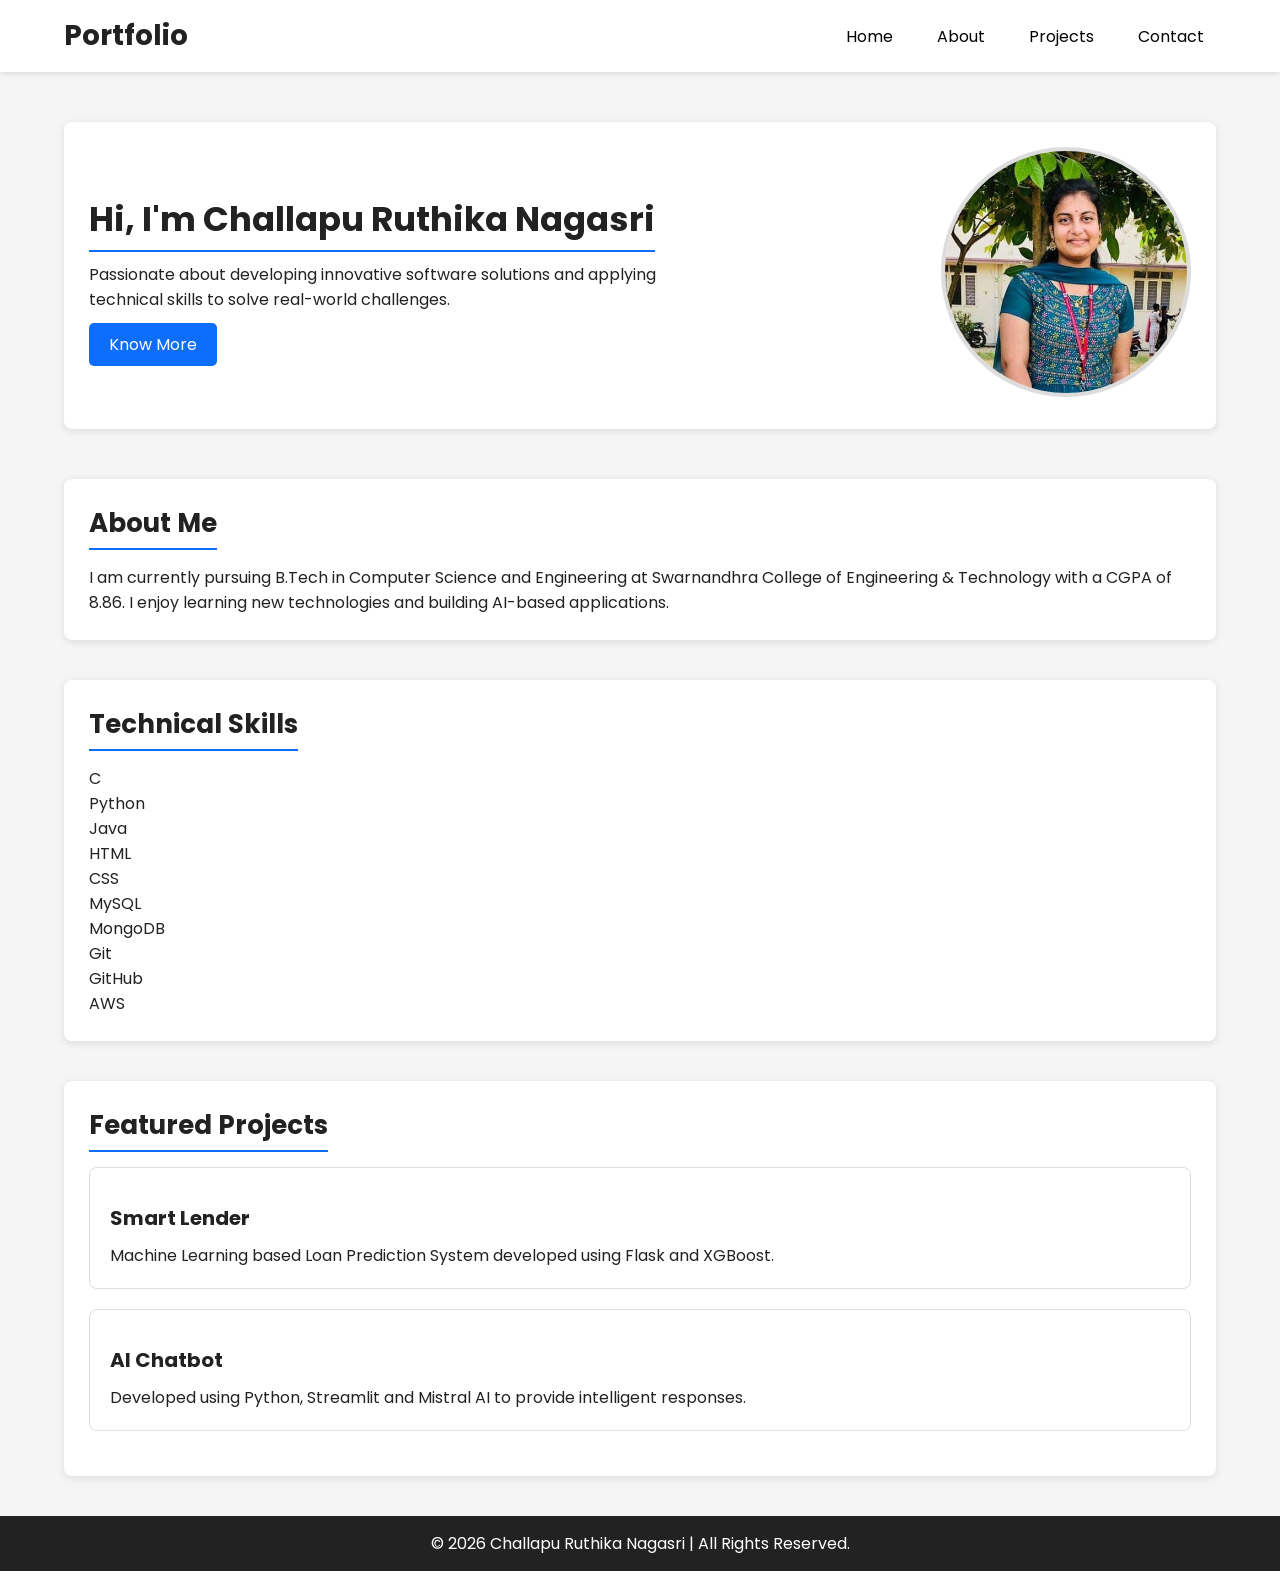
<file: index.html>
<!DOCTYPE html>
<html lang="en">

<head>
    <meta charset="UTF-8">
    <meta name="viewport" content="width=device-width, initial-scale=1.0">

    <meta name="description"
        content="Portfolio of Challapu Ruthika Nagasri - Software Developer, AI & ML Enthusiast">

    <meta name="keywords"
        content="Portfolio, Ruthika Nagasri, Software Developer, AI, Machine Learning, HTML, CSS">

    <meta name="author" content="Challapu Ruthika Nagasri">

    <title>Ruthika Nagasri | Portfolio</title>

    <link rel="stylesheet" href="style.css">
</head>

<body>

    <!-- Header Starts -->

    <header>

        <nav aria-label="Main Navigation">

            <h2 class="logo">Portfolio</h2>

            <ul>

                <li><a href="index.html">Home</a></li>

                <li><a href="about.html">About</a></li>

                <li><a href="projects.html">Projects</a></li>

                <li><a href="contact.html">Contact</a></li>

            </ul>

        </nav>

    </header>

    <!-- Header Ends -->



    <main>

        <!-- Hero Section Starts -->

        <section class="hero">

            <div class="hero-content">

                <h1>Hi, I'm Challapu Ruthika Nagasri</h1>


                <p>
                    Passionate about developing innovative software solutions and
                    applying technical skills to solve real-world challenges.
                </p>

                <a href="about.html" class="btn">Know More</a>

            </div>

            <div class="hero-image">

                <img src="images/profile.jpeg"
                    alt="Profile photo of Challapu Ruthika Nagasri">

            </div>

        </section>

        <!-- Hero Section Ends -->


        <!-- About Preview -->

        <section class="about">

            <h2>About Me</h2>

            <p>
                I am currently pursuing B.Tech in Computer Science and Engineering
                at Swarnandhra College of Engineering & Technology with a CGPA of
                8.86. I enjoy learning new technologies and building AI-based
                applications.
            </p>

        </section>



        <!-- Skills -->

        <section class="skills">

            <h2>Technical Skills</h2>

            <div class="skill-box">C</div>

            <div class="skill-box">Python</div>

            <div class="skill-box">Java</div>

            <div class="skill-box">HTML</div>

            <div class="skill-box">CSS</div>

            <div class="skill-box">MySQL</div>

            <div class="skill-box">MongoDB</div>

            <div class="skill-box">Git</div>

            <div class="skill-box">GitHub</div>

            <div class="skill-box">AWS</div>

        </section>



        <!-- Projects -->

        <section class="projects">

            <h2>Featured Projects</h2>

            <article class="project-card">

                <h3>Smart Lender</h3>

                <p>
                    Machine Learning based Loan Prediction System developed
                    using Flask and XGBoost.
                </p>

            </article>

            <article class="project-card">

                <h3>AI Chatbot</h3>

                <p>
                    Developed using Python, Streamlit and Mistral AI to provide
                    intelligent responses.
                </p>

            </article>

        </section>

    </main>



    <!-- Footer -->

    <footer>

        <p>
            © 2026 Challapu Ruthika Nagasri |
            All Rights Reserved.
        </p>

    </footer>

</body>

</html>
</file>
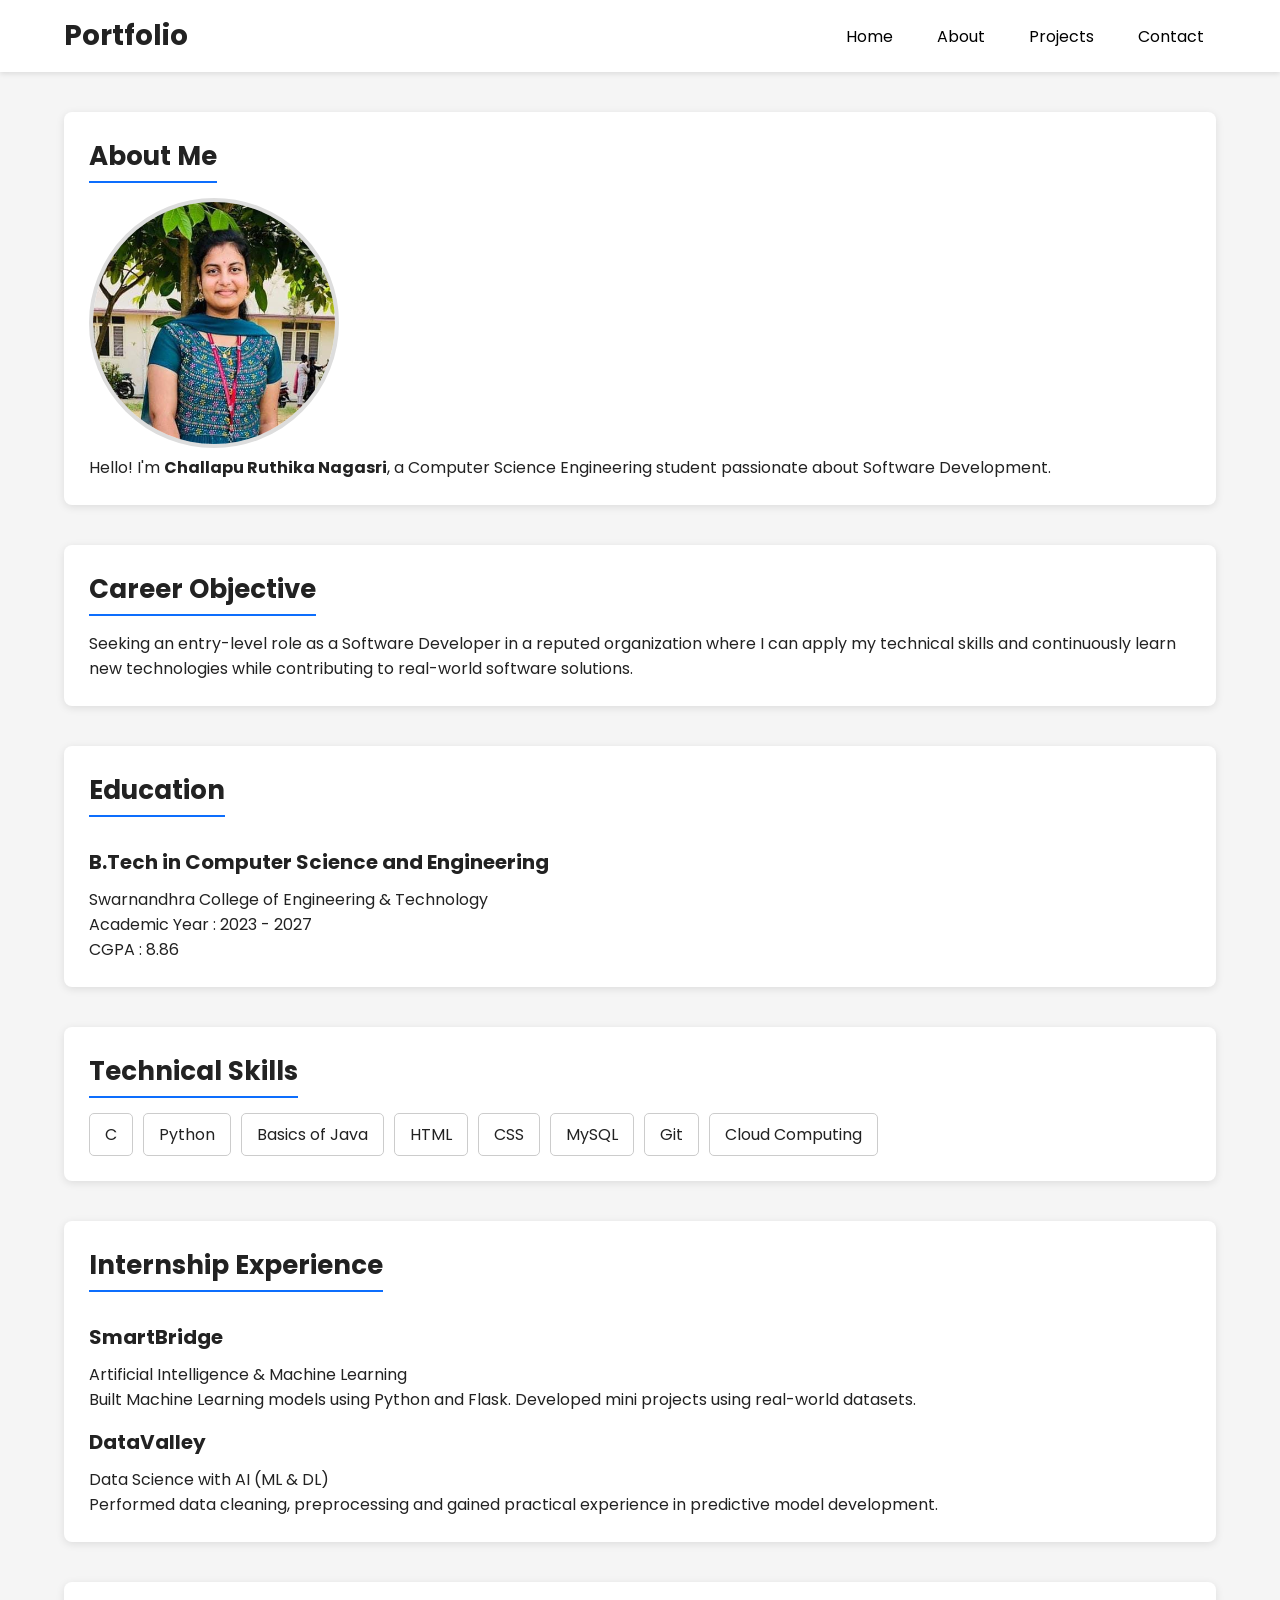
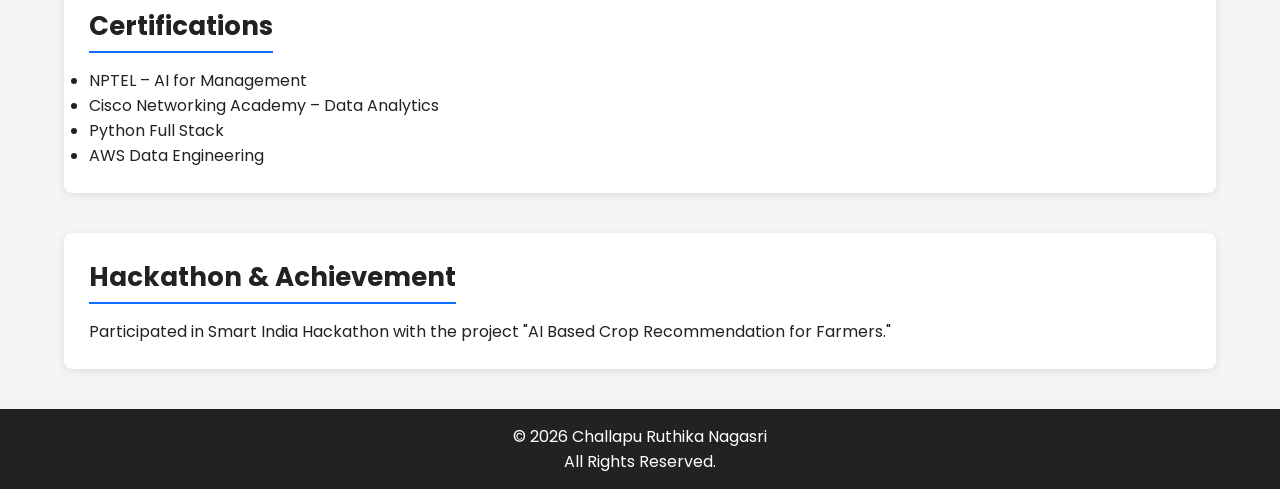
<file: about.html>
<!DOCTYPE html>
<html lang="en">

<head>

    <meta charset="UTF-8">

    <meta name="viewport" content="width=device-width, initial-scale=1.0">

    <meta name="description"
        content="About Challapu Ruthika Nagasri">

    <title>About | Ruthika Nagasri</title>

    <link rel="stylesheet" href="style.css">

</head>

<body>

    <!-- Header -->

    <header>

        <nav aria-label="Main Navigation">

            <h2 class="logo">Portfolio</h2>

            <ul>

                <li><a href="index.html">Home</a></li>

                <li><a href="about.html">About</a></li>

                <li><a href="projects.html">Projects</a></li>

                <li><a href="contact.html">Contact</a></li>

            </ul>

        </nav>

    </header>



    <!-- Main -->

    <main>

        <!-- About Section -->

        <section class="about">

    <h1>About Me</h1>

    <div class="hero-image">

    <img src="images/profile.jpeg"
         alt="Profile Photo of Ruthika Nagasri">

</div>
    <p>
        Hello! I'm <strong>Challapu Ruthika Nagasri</strong>, a Computer Science Engineering
        student passionate about Software Development.
    </p>

</section>



        <!-- Career Objective -->

        <section class="objective">

            <h2>Career Objective</h2>

            <p>
                Seeking an entry-level role as a Software Developer
                in a reputed organization where I can apply my
                technical skills and continuously learn new
                technologies while contributing to real-world
                software solutions.
            </p>

        </section>



        <!-- Education -->

        <section class="education">

            <h2>Education</h2>

            <article>

                <h3>B.Tech in Computer Science and Engineering</h3>

                <p>
                    Swarnandhra College of Engineering & Technology
                </p>

                <p>
                    Academic Year : 2023 - 2027
                </p>

                <p>
                    CGPA : 8.86
                </p>

            </article>

        </section>



        <!-- Technical Skills -->

        <section class="skills">

            <h2>Technical Skills</h2>

            <ul>

                <li>C</li>

                <li>Python</li>

                <li>Basics of Java</li>

                <li>HTML</li>

                <li>CSS</li>

                <li>MySQL</li>

                <li>Git</li>

                

                <li>Cloud Computing</li>

            </ul>

        </section>



        <!-- Internship -->

        <section class="internship">

            <h2>Internship Experience</h2>

            <article>

                <h3>SmartBridge</h3>

                <p>
                    Artificial Intelligence & Machine Learning
                </p>

                <p>
                    Built Machine Learning models using Python
                    and Flask. Developed mini projects using
                    real-world datasets.
                </p>

            </article>

            <article>

                <h3>DataValley</h3>

                <p>
                    Data Science with AI (ML & DL)
                </p>

                <p>
                    Performed data cleaning, preprocessing and
                    gained practical experience in predictive
                    model development.
                </p>

            </article>

        </section>



        <!-- Certifications -->

        <section class="certifications">

            <h2>Certifications</h2>

            <ul>

                <li>NPTEL – AI for Management</li>

                <li>Cisco Networking Academy – Data Analytics</li>

                <li>Python Full Stack</li>

                <li>AWS Data Engineering</li>

            </ul>

        </section>



        <!-- Achievement -->

        <section class="achievement">

            <h2>Hackathon & Achievement</h2>

            <p>
                Participated in Smart India Hackathon with the
                project "AI Based Crop Recommendation for Farmers."
            </p>

        </section>

    </main>



    <!-- Footer -->

    <footer>

        <p>

            © 2026 Challapu Ruthika Nagasri

            <br>

            All Rights Reserved.

        </p>

    </footer>

</body>

</html>
</file>
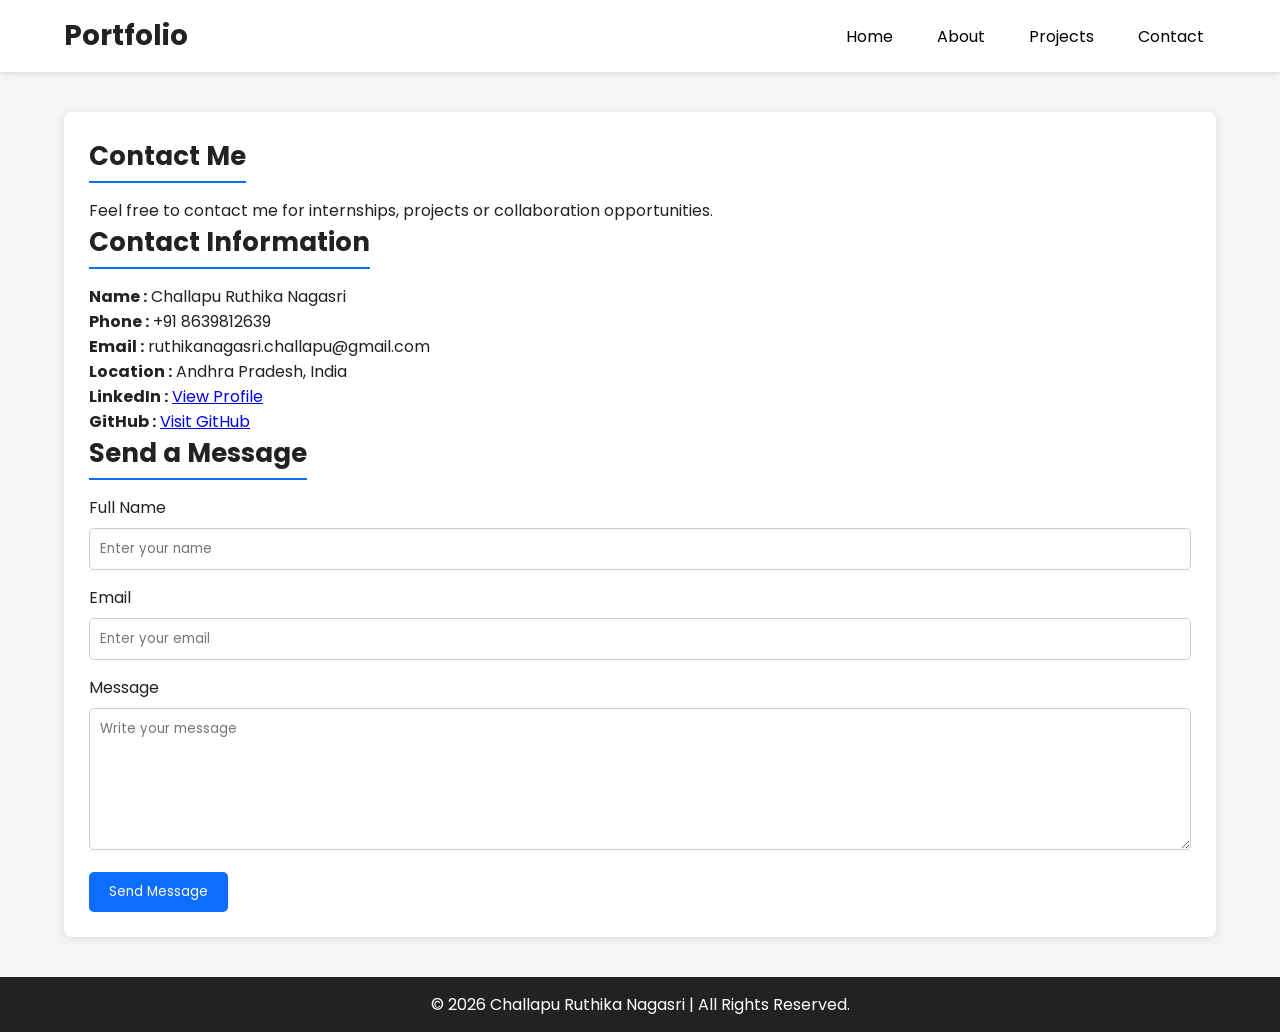
<file: contact.html>
<!DOCTYPE html>
<html lang="en">

<head>
    <meta charset="UTF-8">
    <meta name="viewport" content="width=device-width, initial-scale=1.0">
    <meta name="description" content="Contact Challapu Ruthika Nagasri">
    <title>Contact | Ruthika Nagasri</title>

    <link rel="stylesheet" href="style.css">
</head>

<body>

    <!-- Header -->

    <header>

        <nav aria-label="Main Navigation">

            <h2 class="logo">Portfolio</h2>

            <ul>

                <li><a href="index.html">Home</a></li>

                <li><a href="about.html">About</a></li>

                <li><a href="projects.html">Projects</a></li>

                <li><a href="contact.html">Contact</a></li>

            </ul>

        </nav>

    </header>



    <!-- Main -->

    <main>

        <section class="contact">

            <h1>Contact Me</h1>

            <p>
                Feel free to contact me for internships,
                projects or collaboration opportunities.
            </p>



            <article class="contact-details">

                <h2>Contact Information</h2>

                <p><strong>Name :</strong> Challapu Ruthika Nagasri</p>

                <p><strong>Phone :</strong> +91 8639812639</p>

                <p><strong>Email :</strong> ruthikanagasri.challapu@gmail.com</p>

                <p><strong>Location :</strong> Andhra Pradesh, India</p>

                <p>
                    <strong>LinkedIn :</strong>
                    <a href="https://www.linkedin.com/in/ruthikanagasri-challapu-206787320" target="_blank">
                        View Profile
                    </a>
                </p>

                <p>
                    <strong>GitHub :</strong>
                    <a href="https://github.com/Ruthikanagasrichallapu" target="_blank">
                        Visit GitHub
                    </a>
                </p>

            </article>



            <!-- Contact Form -->

            <article class="contact-form">

                <h2>Send a Message</h2>

                <form>

                    <label for="name">Full Name</label>

                    <input type="text"
                           id="name"
                           name="name"
                           placeholder="Enter your name"
                           required>



                    <label for="email">Email</label>

                    <input type="email"
                           id="email"
                           name="email"
                           placeholder="Enter your email"
                           required>



                    <label for="message">Message</label>

                    <textarea id="message"
                              name="message"
                              rows="6"
                              placeholder="Write your message"
                              required></textarea>



                    <button type="submit">
                        Send Message
                    </button>

                </form>

            </article>

        </section>

    </main>



    <!-- Footer -->

    <footer>

        <p>
            © 2026 Challapu Ruthika Nagasri |
            All Rights Reserved.
        </p>

    </footer>

</body>

</html>
</file>
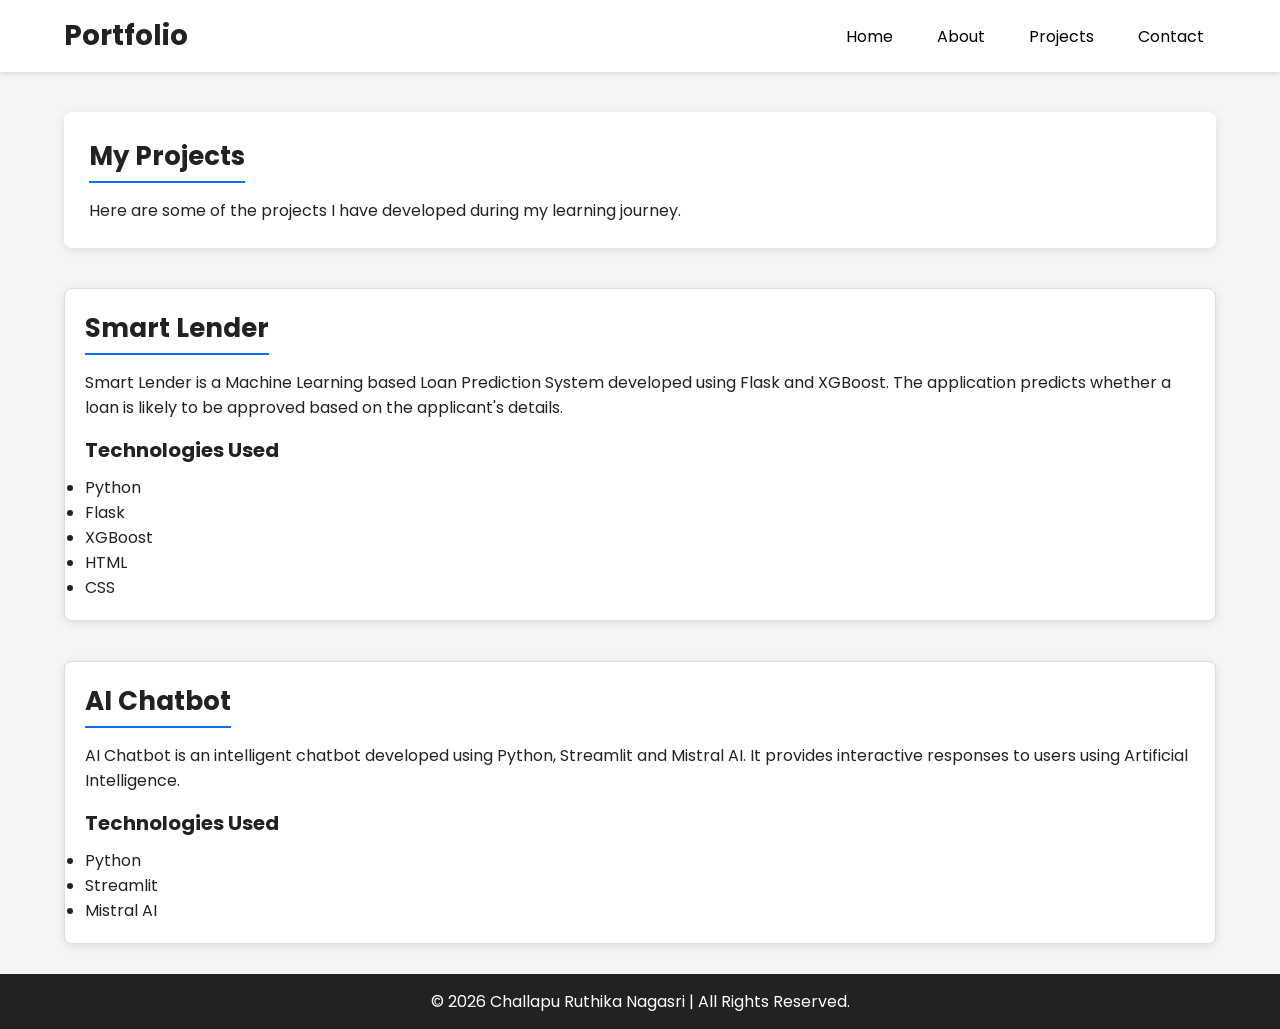
<file: projects.html>
<!DOCTYPE html>
<html lang="en">

<head>
    <meta charset="UTF-8">
    <meta name="viewport" content="width=device-width, initial-scale=1.0">
    <meta name="description" content="Projects of Challapu Ruthika Nagasri">
    <title>Projects | Ruthika Nagasri</title>
    <link rel="stylesheet" href="style.css">
</head>

<body>

    <!-- Header -->

    <header>

        <nav aria-label="Main Navigation">

            <h2 class="logo">Portfolio</h2>

            <ul>

                <li><a href="index.html">Home</a></li>

                <li><a href="about.html">About</a></li>

                <li><a href="projects.html">Projects</a></li>

                <li><a href="contact.html">Contact</a></li>

            </ul>

        </nav>

    </header>

    <!-- Main -->

    <main>

        <section class="projects-heading">

            <h1>My Projects</h1>

            <p>
                Here are some of the projects I have developed
                during my learning journey.
            </p>

        </section>


        <!-- Project 1 -->

        <section class="project-card">

            <article>

                <h2>Smart Lender</h2>

                <p>
                    Smart Lender is a Machine Learning based Loan
                    Prediction System developed using Flask and
                    XGBoost. The application predicts whether a
                    loan is likely to be approved based on the
                    applicant's details.
                </p>

                <h3>Technologies Used</h3>

                <ul>

                    <li>Python</li>
                    <li>Flask</li>
                    <li>XGBoost</li>
                    <li>HTML</li>
                    <li>CSS</li>

                </ul>

            </article>

        </section>


        <!-- Project 2 -->

        <section class="project-card">

            <article>

                <h2>AI Chatbot</h2>

                <p>
                    AI Chatbot is an intelligent chatbot developed
                    using Python, Streamlit and Mistral AI.
                    It provides interactive responses to users
                    using Artificial Intelligence.
                </p>

                <h3>Technologies Used</h3>

                <ul>

                    <li>Python</li>
                    <li>Streamlit</li>
                    <li>Mistral AI</li>

                </ul>

            </article>

        </section>

    </main>


    <!-- Footer -->

    <footer>

        <p>
            © 2026 Challapu Ruthika Nagasri | All Rights Reserved.
        </p>

    </footer>

</body>

</html>
</file>
<file: style.css>
/* Google Font */

@import url('https://fonts.googleapis.com/css2?family=Poppins:wght@300;400;500;600&display=swap');

*{
    margin:0;
    padding:0;
    box-sizing:border-box;
    font-family:'Poppins',sans-serif;
}

body{
    background:#f5f5f5;
    color:#222;
}

/* Header */

header{
    background:white;
    box-shadow:0 2px 5px rgba(0,0,0,0.1);
    padding:15px 0;
}

nav{
    width:90%;
    margin:auto;
    display:flex;
    justify-content:space-between;
    align-items:center;
}

.logo{
    font-size:28px;
    font-weight:bold;
}

nav ul{
    display:flex;
    list-style:none;
}

nav ul li{
    margin-left:20px;
}

nav ul li a{
    text-decoration:none;
    color:black;
    padding:8px 12px;
}

nav ul li a:hover{
    color:#0d6efd;
}

/* Hero */

.hero{
    width:90%;
    margin:50px auto;
    display:flex;
    justify-content:space-between;
    align-items:center;
    flex-wrap:wrap;
}

.hero-content{
    width:55%;
}

.hero-content h1{
    font-size:34px;
    margin-bottom:10px;
}

.hero-content h2{
    font-size:22px;
    margin-bottom:15px;
    color:#555;
}

.hero-content p{
    margin-bottom:20px;
}

.btn{
    background:#0d6efd;
    color:white;
    padding:10px 20px;
    text-decoration:none;
    border-radius:5px;
}

.btn:hover{
    background:#084298;
}

/* Image */

.hero-image img{
    width:250px;
    height:250px;
    border-radius:50%;
    object-fit:cover;
    border:4px solid #ddd;
}

/* Sections */

section{
    width:90%;
    margin:40px auto;
    background:white;
    padding:25px;
    border-radius:8px;
    box-shadow:0 2px 8px rgba(0,0,0,.1);
}

/* Headings */

section h1,
section h2{
    font-size:26px;
    margin-bottom:15px;
    border-bottom:2px solid #0d6efd;
    display:inline-block;
    padding-bottom:5px;
}

h3{
    font-size:20px;
    margin:15px 0 10px;
}

/* Skills */

.skills ul{
    display:flex;
    flex-wrap:wrap;
    gap:10px;
    list-style:none;
}

.skills li{
    border:1px solid #ccc;
    padding:8px 15px;
    border-radius:5px;
}

/* Project */

.project-card{
    margin-bottom:20px;
    border:1px solid #ddd;
    padding:20px;
    border-radius:8px;
}

/* Contact */

input,
textarea{
    width:100%;
    padding:10px;
    margin:8px 0 15px;
    border:1px solid #ccc;
    border-radius:5px;
}

button{
    background:#0d6efd;
    color:white;
    border:none;
    padding:10px 20px;
    border-radius:5px;
    cursor:pointer;
}

button:hover{
    background:#084298;
}

/* Footer */

footer{
    background:#222;
    color:white;
    text-align:center;
    padding:15px;
    margin-top:30px;
}

/* Responsive */

@media(max-width:768px){

.hero{
    flex-direction:column;
    text-align:center;
}

.hero-content{
    width:100%;
}

.hero-image{
    margin-top:30px;
}

.hero-image img{
    width:200px;
    height:200px;
}

nav{
    flex-direction:column;
}

nav ul{
    margin-top:15px;
}

}
</file>
